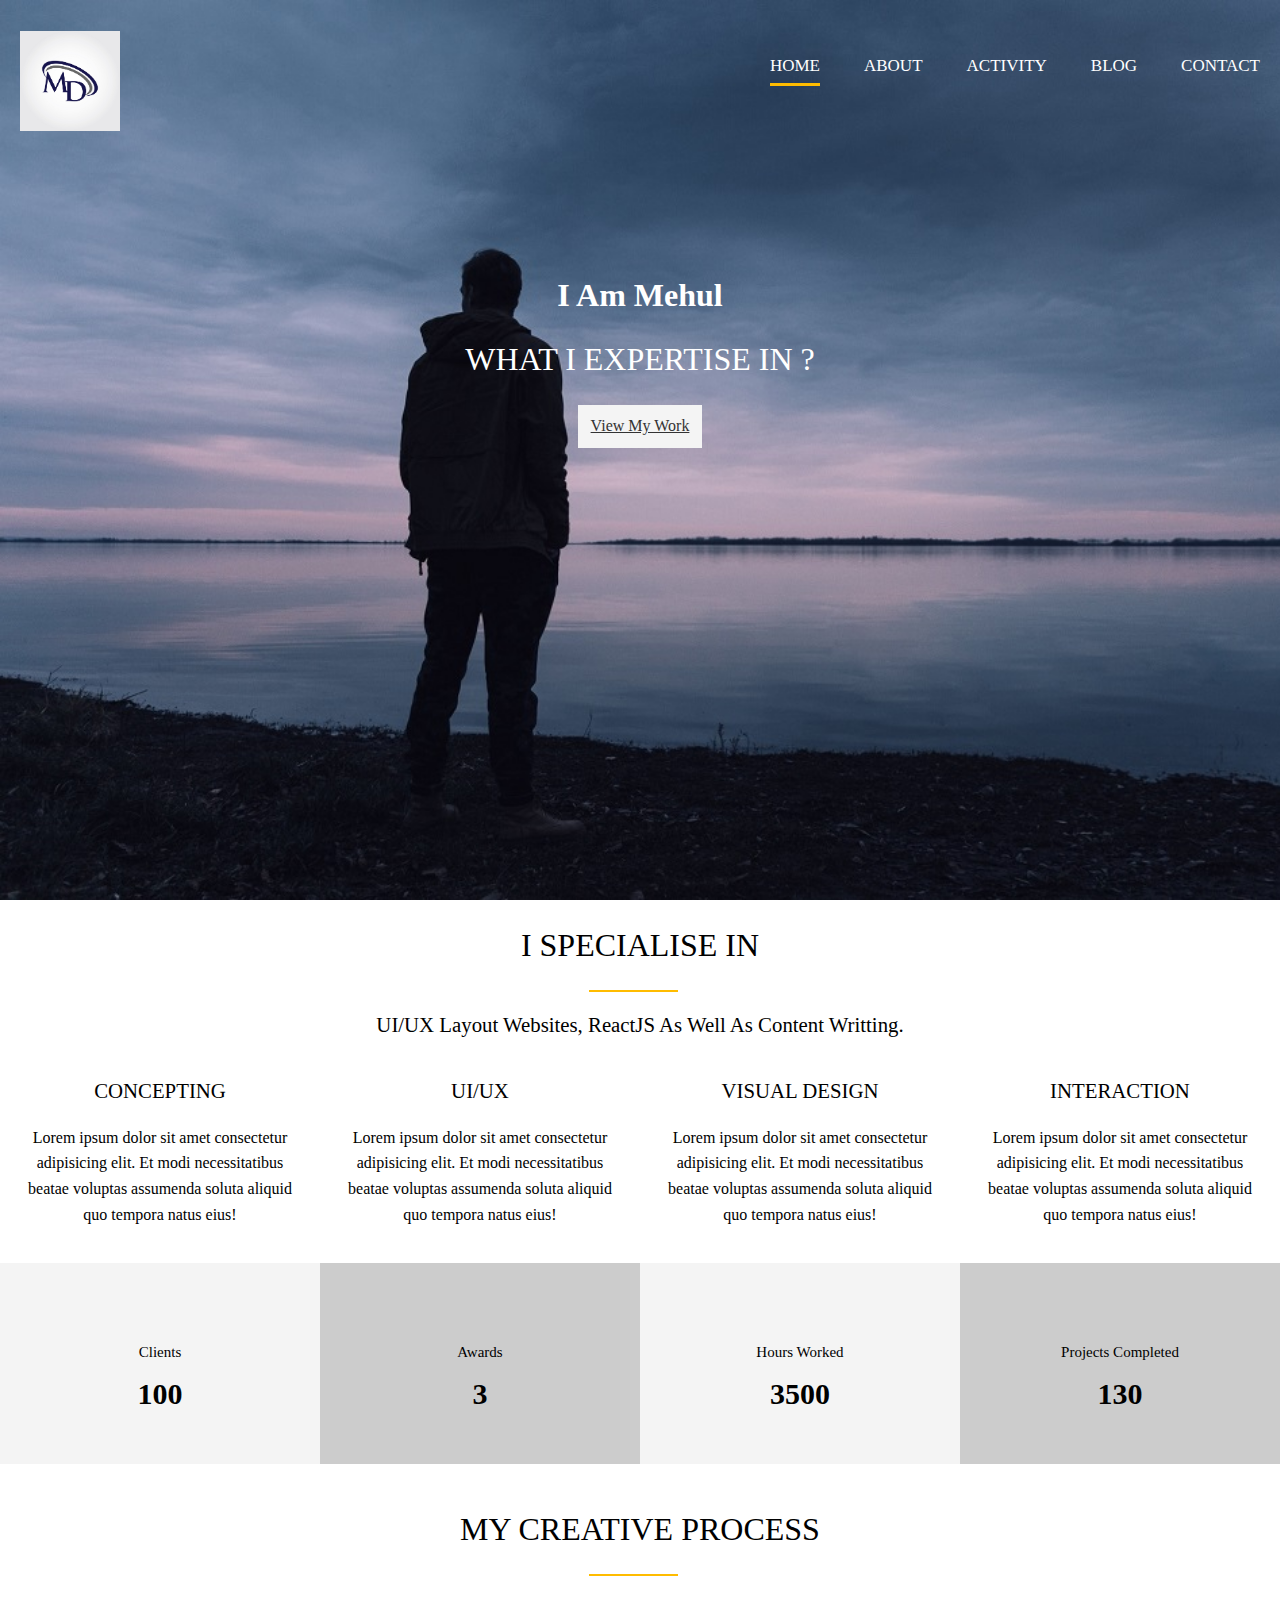
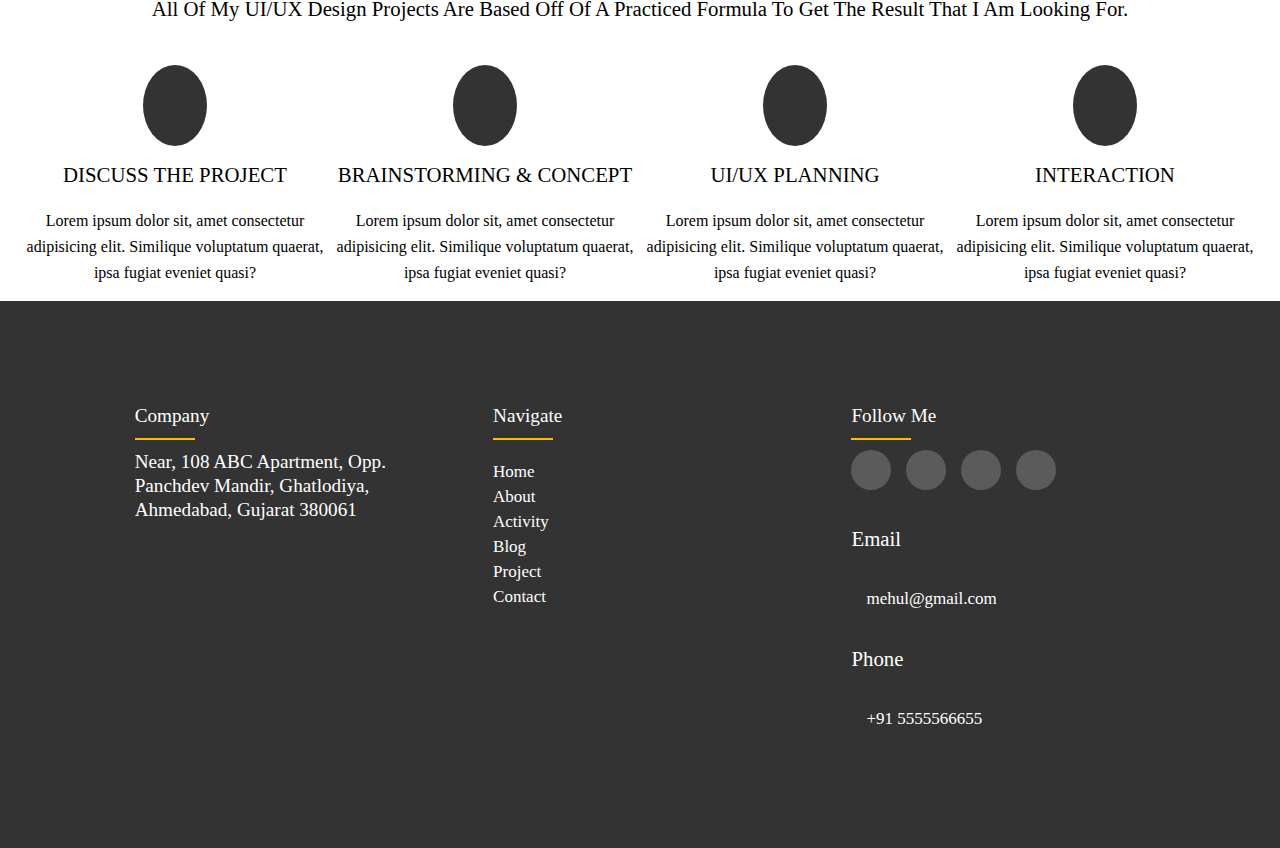
<file: index.html>
<!DOCTYPE html>

    <head>
            <title>Intership</title>
            <link rel="stylesheet" type="text/css" href="style.css">
            <link rel="stylesheet" href="https://cdnjs.cloudflare.com/ajax/libs/font-awesome/6.1.1/css/all.min.css" integrity="sha512-KfkfwYDsLkIlwQp6LFnl8zNdLGxu9YAA1QvwINks4PhcElQSvqcyVLLD9aMhXd13uQjoXtEKNosOWaZqXgel0g==" crossorigin="anonymous" referrerpolicy="no-referrer" />

            <script type="text/javascript">
                    function display()
                    {
                        
                        document.getElementById("msg").innerHTML="UI/UX , JAVASCRIPT, REACTJS";

                    }
                    setTimeout(display,3000);
            </script>
    </head>

    <body>
            <header id="header">

                <div class="logo"><h1><img src="Images/ori_3801289_eu2o5l9dvtd2qpp33jozd2pcywym1j75oodq8j6g_monogram-md-logo-design.jpg" alt="logo" width="100px" height="100px"/></h1></div>
                    
                <div class="Navbar">                
                        <ul>
                            <li><a href="#" class="current">Home</a></li>
                            <li><a href="About.html">About</a></li>
                            <li><a href="Activity.html">Activity</a></li>
                            <li><a href="Blog.html">Blog</a></li>
                            <li><a href="contact.html">Contact</a></li>
                        </ul>
                </div>
                <div class="header-content">
                    <h1>I Am Mehul</h1>
                    <h2>WHAT I EXPERTISE IN ?</h2>
                    <h2 id="msg" style="color: #ffbc00;"></h2>
                    <a href="Activity.html" class="btn-light">View My Work</a>
                </div>

            </header>

            <section class="section-a">
                <div>
                    <h2>I SPECIALISE IN</h1>
                    <div class="line"></div>

                    <h3>UI/UX layout websites, reactJS as well as content writting.</h3>           
                </div>
            </section>

            <section class="section-b">
                <div class="content-1">
                <div class="section">
                    <i class="fas fa-file-alt fa-2x"></i>
                    <h3>CONCEPTING</h3>
                    <p>Lorem ipsum dolor sit amet consectetur adipisicing elit. Et modi necessitatibus beatae voluptas assumenda soluta aliquid quo tempora natus eius!</p>
                </div>
                <div class="section">
                    <i class="fas fa-desktop fa-2x"></i>
                    <h3>UI/UX</h3>
                    <p>Lorem ipsum dolor sit amet consectetur adipisicing elit. Et modi necessitatibus beatae voluptas assumenda soluta aliquid quo tempora natus eius!</p>
                </div>
                <div class="section">
                    <i class="fas fa-object-ungroup fa-2x"></i>
                    <h3>VISUAL DESIGN</h3>
                    <p>Lorem ipsum dolor sit amet consectetur adipisicing elit. Et modi necessitatibus beatae voluptas assumenda soluta aliquid quo tempora natus eius!</p>
                </div>
                <div class="section">
                    <i class="fas fa-thumbs-up fa-2x"></i>
                    <h3>INTERACTION</h3>
                    <p>Lorem ipsum dolor sit amet consectetur adipisicing elit. Et modi necessitatibus beatae voluptas assumenda soluta aliquid quo tempora natus eius!</p>
                </div>
                </div>
            </section>

            <section class="section-c">
                <div class="stats">
                <div>
                    <ul>
                        <li><i class="fas fa-users fa-3x"></i></li>
                        <li class="state-title">Clients</li>
                        <li class="state-number">100</li>
                    </ul>
                </div>
                    
                <div>
                    <ul>
                        <li><i class="fas fa-award fa-3x"></i></li>
                        <li class="state-title">Awards</li>
                        <li class="state-number">3</li>
                    </ul>
                </div>

                <div>
                    <ul>
                        <li><i class="fas fa-hourglass-start fa-3x"></i></li>
                        <li class="state-title">Hours Worked</li>
                        <li class="state-number">3500</li>
                    </ul>
                </div>

                <div>
                    <ul>
                        <li><i class="fas fa-code-branch fa-3x"></i></li>
                        <li class="state-title">Projects Completed</li>
                        <li class="state-number">130</li>
                    </ul>
                </div>
                </div>
            </section>

            <section class="section-d">
                <div class="sec-tile">
                    <h2>MY CREATIVE PROCESS</h2>
                    <div class="line"></div>
                </div>
                <div>
                    <h3>All of my UI/UX design projects are based off of a practiced formula to get the result that I am looking for.</h3>
                </div>
                <div class="process">
                    <div>
                        <i class="fas fa-file-alt fa-4x process-icon my-2"></i>
                        <h3>DISCUSS THE PROJECT</h3>
                        <p>Lorem ipsum dolor sit, amet consectetur adipisicing elit. Similique voluptatum quaerat, ipsa fugiat eveniet quasi?</p>
                    </div>
                    <div>
                        <i class="fas fa-desktop fa-4x process-icon my-2"></i>
                        <h3>BRAINSTORMING & CONCEPT</h3>
                        <p>Lorem ipsum dolor sit, amet consectetur adipisicing elit. Similique voluptatum quaerat, ipsa fugiat eveniet quasi?</p>
                    </div>
                    <div>
                        <i class="fas fa-object-ungroup fa-4x process-icon my-2"></i>
                        <h3>UI/UX PLANNING</h3>
                        <p>Lorem ipsum dolor sit, amet consectetur adipisicing elit. Similique voluptatum quaerat, ipsa fugiat eveniet quasi?</p>
                    </div>
                    <div>
                        <i class="fas fa-thumbs-up fa-4x process-icon my-2"></i>
                        <h3>INTERACTION</h3>
                        <p>Lorem ipsum dolor sit, amet consectetur adipisicing elit. Similique voluptatum quaerat, ipsa fugiat eveniet quasi?</p>
                    </div>
                </div>

                <footer>
                    <div class="footer-div">
                        <div>Company </div><div class="footerLine"></div>
                        <div>Near, 108 ABC Apartment,
                            Opp. Panchdev Mandir,
                            Ghatlodiya, 
                            Ahmedabad, Gujarat 380061</div>
                    </div>

                    <div class="footer-div">
                    <div >Navigate</div>
                    <div class="footerLine"></div>

                    <div class="footer-link">
                        <ul>
                            <li><a href="#">Home</a></li>
                            <li><a href="#">About</a></li>
                            <li><a href="#">Activity</a></li>
                            <li><a href="#">Blog</a></li>
                            <li><a href="#">Project</a></li>
                            <li><a href="#">Contact</a></li>
                        </ul>
                    </div>
                    </div>

                    <div class="footer-div">
                        <div>Follow Me</div>
                        <div class="footerLine"></div>
                        
                        <div class="social-icon">
                            <a href="#"><i class="fab fa-twitter"></i></a>
                            <a href="#"><i class="fab fa-instagram"></i></a>
                            <a href="#"><i class="fab fa-facebook-f"></i></a>
                            <a href="#"><i class="fab fa-linkedin-in"></i></a>
                        </div>

                        <div class="contact-info">
                            <div>
                                <i class="fas fa-envelope fa-2x"></i>
                                <h3>Email</h3>
                                <a href="#" class="btn-dark">mehul@gmail.com</a>
    
                            </div>
                            <div>
                                <i class="fas fa-phone fa-2x"></i>
                                <h3>Phone</h3>
                                <a href="#" class="btn-dark">+91 5555566655</a>
                            </div>
                        </div>
                    </div>

                </footer>
               
            </section>
    </body>

</html>
</file>
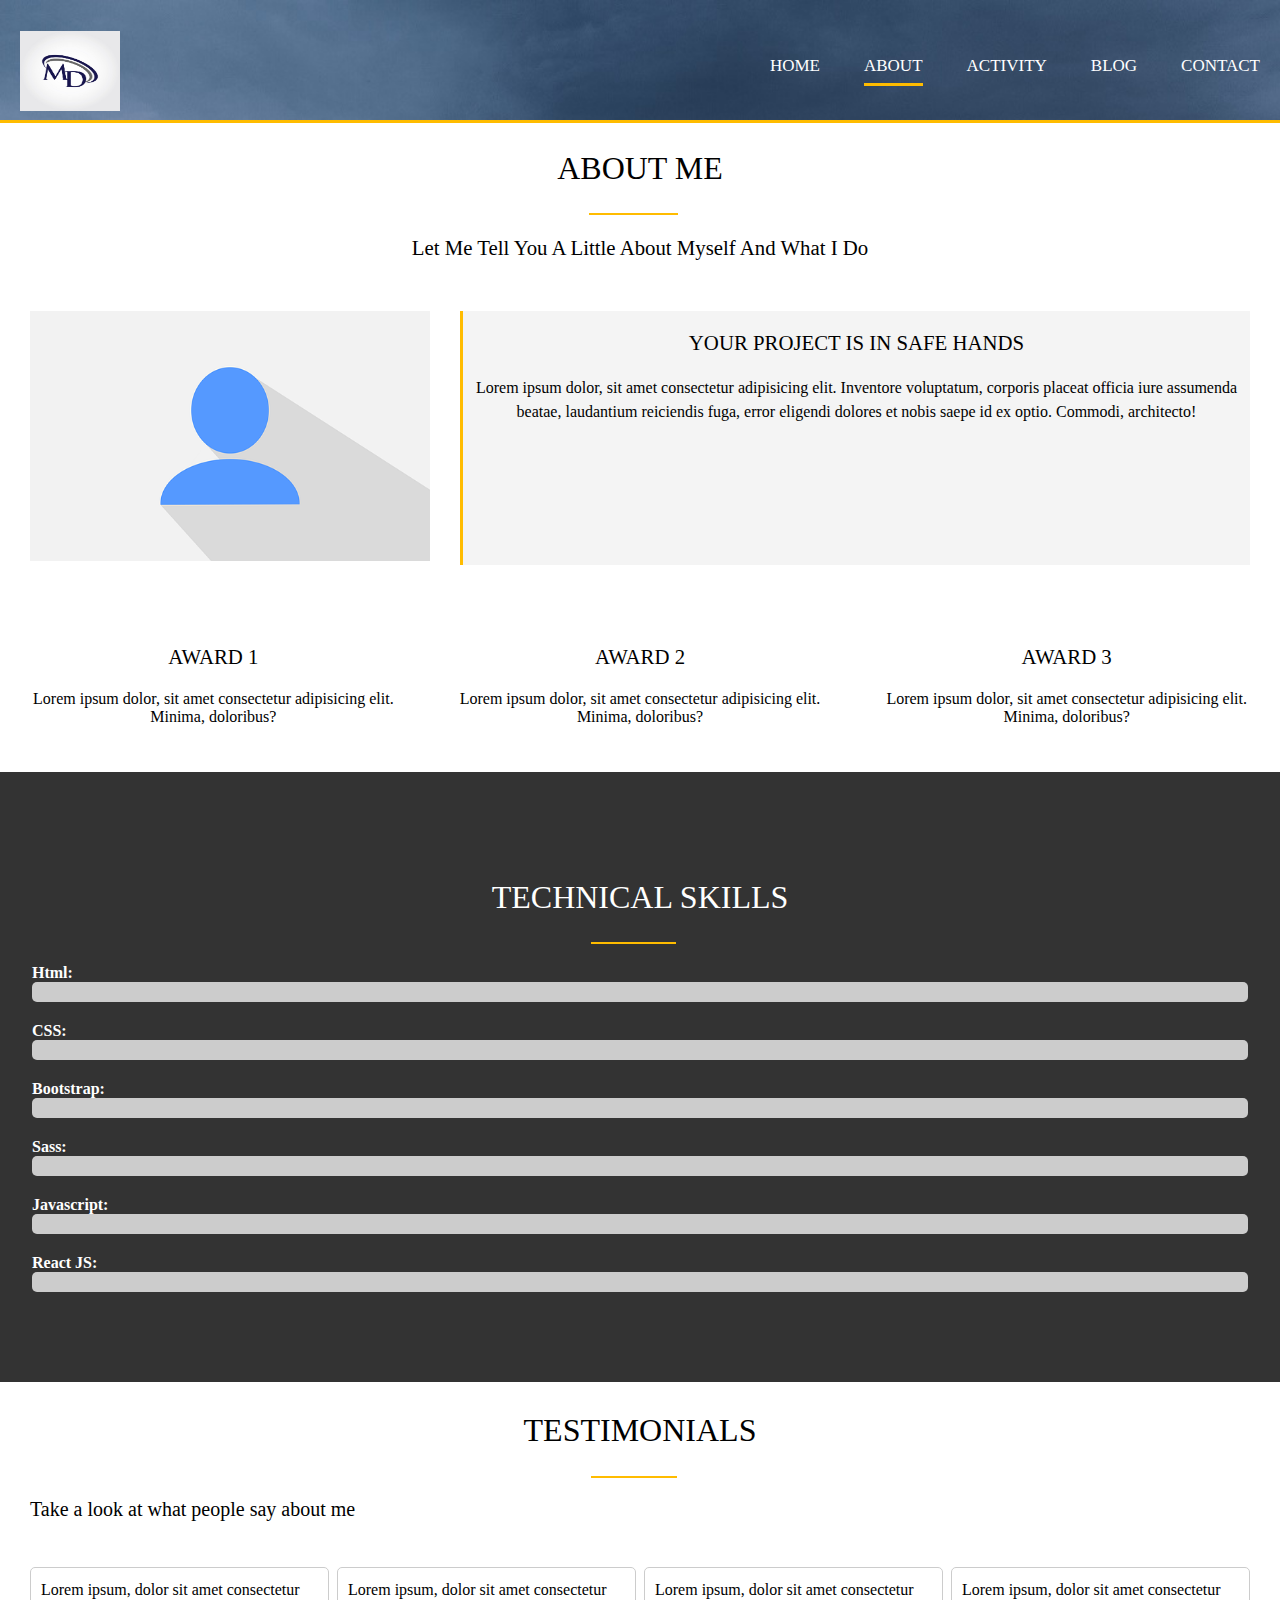
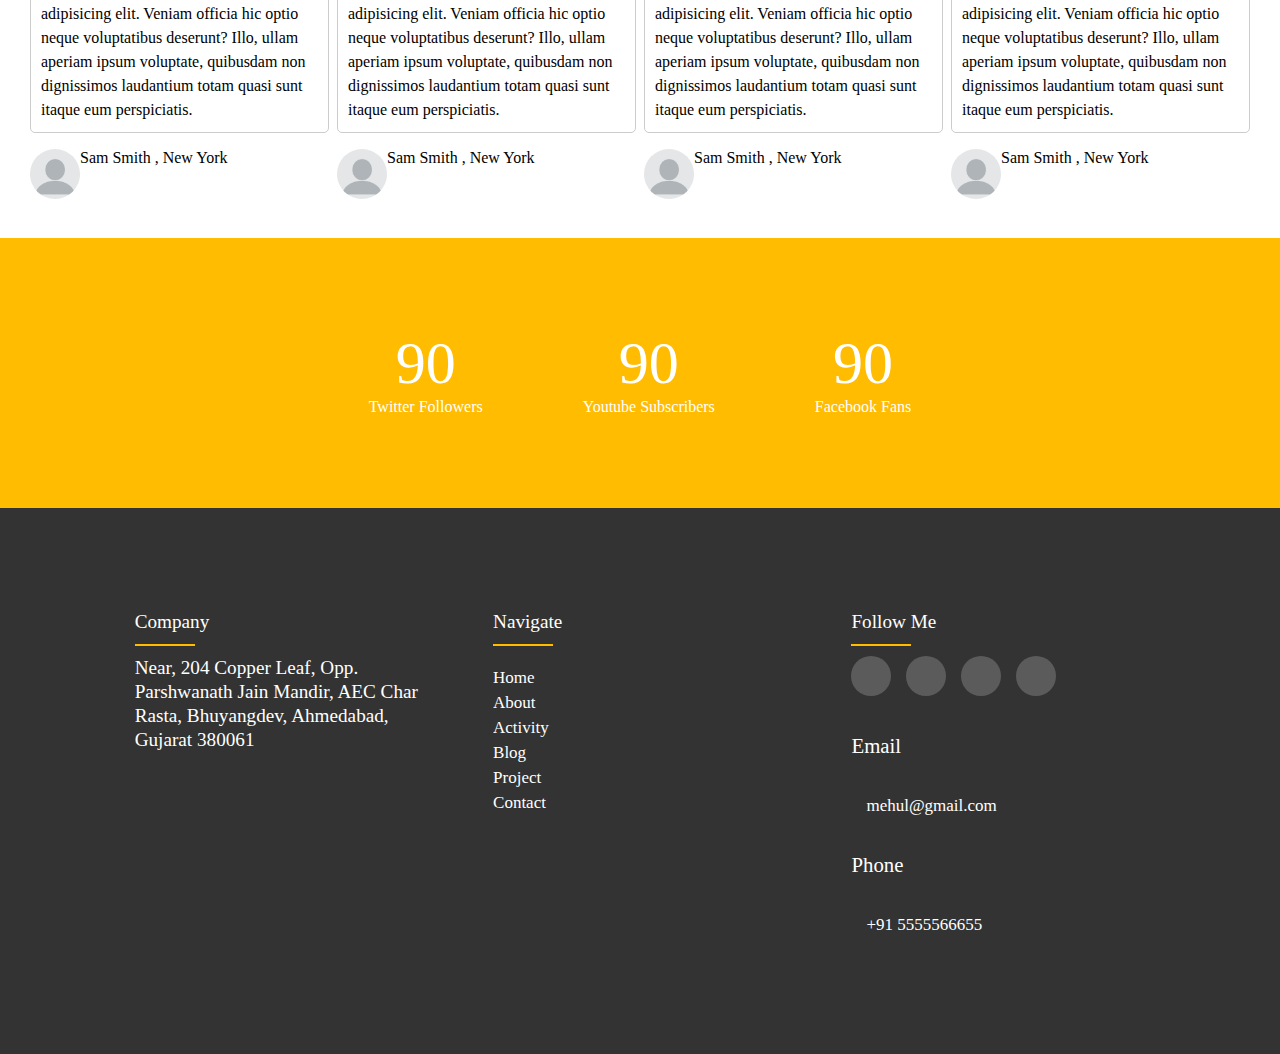
<file: About.html>
<!DOCTYPE html>
    <head>
        <title>Intership</title>
        <link rel="stylesheet" type="text/css" href="style.css">
        <link rel="stylesheet" href="https://cdnjs.cloudflare.com/ajax/libs/font-awesome/6.1.1/css/all.min.css" integrity="sha512-KfkfwYDsLkIlwQp6LFnl8zNdLGxu9YAA1QvwINks4PhcElQSvqcyVLLD9aMhXd13uQjoXtEKNosOWaZqXgel0g==" crossorigin="anonymous" referrerpolicy="no-referrer" />

</head>
<body>
    <header id="header" style="height:120px;">

        <div class="logo"><h1><img src="Images/ori_3801289_eu2o5l9dvtd2qpp33jozd2pcywym1j75oodq8j6g_monogram-md-logo-design.jpg" alt="logo" width="100px" height="80px"/></h1></div>
            
        <div class="Navbar">                
                <ul>
                    <li><a href="home.html">Home</a></li>
                    <li><a href="About.html" class="current">About</a></li>
                    <li><a href="Activity.html">Activity</a></li>
                    <li><a href="Blog.html">Blog</a></li>
                    <li><a href="contact.html">Contact</a></li>
                </ul>
        </div>
    </header>
    <div class="border-bottom"></div>

    <div class="section-e">
            <h2>ABOUT ME</h2>
            <div class="line"></div>
            <h3>Let me tell you a little about myself and what I do</h3>
        </div>
    </div>

    <div class="section-f">
        <div class="photo">
            <img src="Images/user-3331257__340.webp" width="400px" height="250px%"/>
        </div>
      
        <div class="about-me">
            <h3>YOUR PROJECT IS IN SAFE HANDS</h3>
            <p>Lorem ipsum dolor, sit amet consectetur adipisicing elit. Inventore voluptatum, corporis placeat officia iure assumenda beatae, laudantium reiciendis fuga, error eligendi dolores et nobis saepe id ex optio. Commodi, architecto!</p>
        </div>
    </div>
    <div class="section-g">
        <div class="awards">
            <div>
                <i class="fas fa-award fa-3x"></i>
                <h3>AWARD 1</h3>
                <p>Lorem ipsum dolor, sit amet consectetur adipisicing elit. Minima, doloribus?</p>
            </div>
            <div>
                <i class="fas fa-award fa-3x"></i>
                <h3>AWARD 2</h3>
                <p>Lorem ipsum dolor, sit amet consectetur adipisicing elit. Minima, doloribus?</p>
            </div>
            <div>
                <i class="fas fa-award fa-3x"></i>
                <h3>AWARD 3</h3>
                <p>Lorem ipsum dolor, sit amet consectetur adipisicing elit. Minima, doloribus?</p>
            </div> 
        </div>
    </div>
    <section id="about-b" class="bg-dark py-3" >
        <div class="container">
            <h2>Technical Skills</h2>
            <div class="line"></div>
            <h4>Html:</h4>
            <div id="progressHtml" >
                <div  id="progressDoneHtml" data-done="95%"></div>
            </div>
            <h4>CSS:</h4>
            <div id="progressCss"  >
                <div  id="progressDoneCss" data-done="95%"></div>
            </div>
            <h4>Bootstrap:</h4>
            <div id="progressBootstrap"  >
                <div  id="progressDoneBootstrap" data-done="85%"></div>
            </div>
            <h4>Sass:</h4>
            <div id="progressSass"  >
                <div  id="progressDoneSass" data-done="80%"></div>
            </div>
            <h4>Javascript:</h4>
            <div id="progressJavascript"  >
                <div  id="progressDoneJavascript" data-done="90%"></div>
            </div>
            <h4>React JS:</h4>
            <div id="progressReact"  >
                <div  id="progressDoneReact" data-done="75%"></div>
            </div>
        </div>
    </section>
    <div class="section-h">
        <div>
            <h2>TESTIMONIALS</h2>
            <div class="line"></div>
            <p>Take a look at what people say about me</p>
        </div>
    </div>
    <div class="testimonials">
        <div>
            <p>
                Lorem ipsum, dolor sit amet consectetur adipisicing elit. Veniam officia hic optio neque
                voluptatibus deserunt? Illo, ullam aperiam ipsum voluptate, quibusdam non dignissimos laudantium
                totam quasi sunt itaque eum perspiciatis.
            </p>
            <ul>
                <li><img src="Images/blank-profile-picture-973460_640.webp" width="50px" height="50px"/></li>
                <li>Sam Smith , New York</li>
            </ul>
        </div>
        <div>
            <p>
                Lorem ipsum, dolor sit amet consectetur adipisicing elit. Veniam officia hic optio neque
                voluptatibus deserunt? Illo, ullam aperiam ipsum voluptate, quibusdam non dignissimos laudantium
                totam quasi sunt itaque eum perspiciatis.
            </p>
            <ul>
                <li><img src="Images/blank-profile-picture-973460_640.webp" width="50px" height="50px"/></li>
                <li>Sam Smith , New York</li>
            </ul>
        </div>
        <div>
            <p>
                Lorem ipsum, dolor sit amet consectetur adipisicing elit. Veniam officia hic optio neque
                voluptatibus deserunt? Illo, ullam aperiam ipsum voluptate, quibusdam non dignissimos laudantium
                totam quasi sunt itaque eum perspiciatis.
            </p>
            <ul>
                <li><img src="Images/blank-profile-picture-973460_640.webp" width="50px" height="50px"/></li>
                <li>Sam Smith , New York</li>
            </ul>
        </div>
        <div>
            <p>
                Lorem ipsum, dolor sit amet consectetur adipisicing elit. Veniam officia hic optio neque
                voluptatibus deserunt? Illo, ullam aperiam ipsum voluptate, quibusdam non dignissimos laudantium
                totam quasi sunt itaque eum perspiciatis.
            </p>
            <ul>
                <li><img src="Images/blank-profile-picture-973460_640.webp" width="50px" height="50px"/></li>
                <li>Sam Smith , New York</li>
            </ul>
        </div>
    </div>

    <div class="increment-counter">
        <div>
        <div class="counter-container">
            <i class="fab fa-twitter fa-3x"></i>
            <div class="counter" data-target="350"></div>
            <span>Twitter Followers</span>
          </div>
        </div>
        <div>
          <div class="counter-container">
            <i class="fab fa-youtube fa-3x"></i>
            <div class="counter" data-target="500"></div>
            <span>Youtube Subscribers</span>
          </div>
        </div>
        <div>
          <div class="counter-container">
            <i class="fab fa-facebook fa-3x"></i>
            <div class="counter" data-target="550"></div>
            <span>Facebook Fans</span>
        </div>
        </div>
    </div>
    <footer>
        <div class="footer-div">
            <div>Company </div><div class="footerLine"></div>
            <div>Near, 204 Copper Leaf,
                Opp. Parshwanath Jain Mandir,
                AEC Char Rasta, Bhuyangdev, 
                Ahmedabad, Gujarat 380061</div>
        </div>

        <div class="footer-div">
        <div >Navigate</div>
        <div class="footerLine"></div>

        <div class="footer-link">
            <ul>
                <li><a href="#">Home</a></li>
                <li><a href="#">About</a></li>
                <li><a href="#">Activity</a></li>
                <li><a href="#">Blog</a></li>
                <li><a href="#">Project</a></li>
                <li><a href="#">Contact</a></li>
            </ul>
        </div>
        </div>

        <div class="footer-div">
            <div>Follow Me</div>
            <div class="footerLine"></div>
            
            <div class="social-icon">
                <a href="#"><i class="fab fa-twitter"></i></a>
                <a href="#"><i class="fab fa-instagram"></i></a>
                <a href="#"><i class="fab fa-facebook-f"></i></a>
                <a href="#"><i class="fab fa-linkedin-in"></i></a>
            </div>

            <div class="contact-info">
                <div>
                    <i class="fas fa-envelope fa-2x"></i>
                    <h3>Email</h3>
                    <a href="#" class="btn-dark">mehul@gmail.com</a>

                </div>
                <div>
                    <i class="fas fa-phone fa-2x"></i>
                    <h3>Phone</h3>
                    <a href="#" class="btn-dark">+91 5555566655</a>
                </div>
            </div>
        </div>

    </footer>

    <script>
     
     window.addEventListener("scroll", progressAll);

function progressAll() {
  const triggerProgress = (window.innerHeight / 8) * 4;
  const progressTop = document.getElementById('about-b');

  const progressStart = progressTop.getBoundingClientRect().top;

  if (progressStart < triggerProgress) {
  

    const progress = document.getElementById("progressDoneHtml");
    progress.style.width = progress.getAttribute("data-done");
    progress.style.opacity = 1;

    const progressCss = document.getElementById("progressDoneCss");
    progressCss.style.width = progressCss.getAttribute("data-done");
    progressCss.style.opacity = 1;

    const progressSass = document.getElementById("progressDoneSass");
    progressSass.style.width = progressSass.getAttribute("data-done");
    progressSass.style.opacity = 1;


    const progressBootstrap = document.getElementById("progressDoneBootstrap");
    progressBootstrap.style.width = progressBootstrap.getAttribute("data-done");
    progressBootstrap.style.opacity = 1;

    const progressJavscript = document.getElementById("progressDoneJavascript");
    progressJavscript.style.width = progressJavscript.getAttribute("data-done");
    progressJavscript.style.opacity = 1;

    const progressReact = document.getElementById("progressDoneReact");
    progressReact.style.width = progressReact.getAttribute("data-done");
    progressReact.style.opacity = 1;
  }
}

const counters = document.querySelectorAll(".counter");
counters.forEach(function (counter) {
  counter.innerText = "20";
  updatecounter();

  function updatecounter() {
    const target = +counter.getAttribute("data-target");
    const c = +counter.innerText;
    const increment = target / 1000;

    if (c < target) {
      counter.innerText = `${Math.ceil(c + increment)}`;
      setTimeout(updatecounter, 10);
    } else {
      counter.innerText = target;
    }
  }
});
    </script>
</body>
</html>
</file>
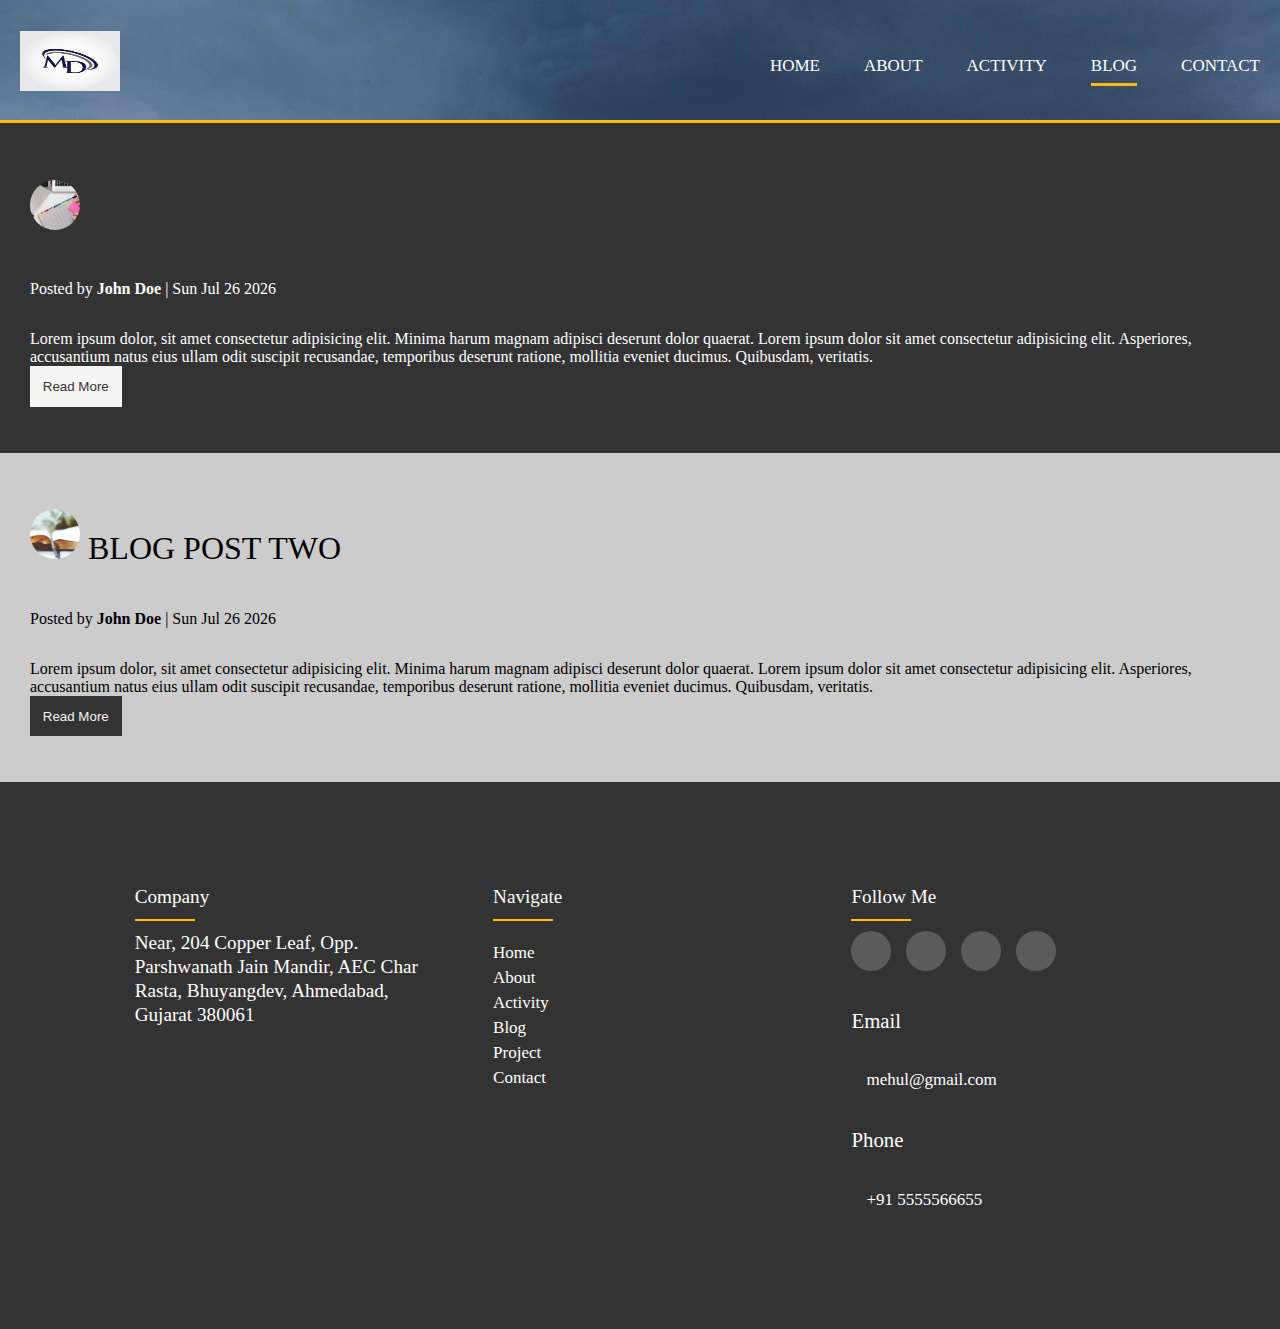
<file: Blog.html>
<!DOCTYPE html>
    <head>
        <title>Blog</title>
        <link rel="stylesheet" type="text/css" href="style.css">
        <link rel="stylesheet" href="https://cdnjs.cloudflare.com/ajax/libs/font-awesome/6.1.1/css/all.min.css" integrity="sha512-KfkfwYDsLkIlwQp6LFnl8zNdLGxu9YAA1QvwINks4PhcElQSvqcyVLLD9aMhXd13uQjoXtEKNosOWaZqXgel0g==" crossorigin="anonymous" referrerpolicy="no-referrer" />
    </head>

    <body>
        <header id="header" style="height:120px;">

            <div class="logo"><h1><img src="Images/ori_3801289_eu2o5l9dvtd2qpp33jozd2pcywym1j75oodq8j6g_monogram-md-logo-design.jpg" alt="logo" width="100px" height="60px"/></h1></div>
                
            <div class="Navbar">                
                    <ul>
                        <li><a href="home.html">Home</a></li>
                        <li><a href="About.html">About</a></li>
                        <li><a href="Activity.html">Activity</a></li>
                        <li><a href="Blog.html" class="current">Blog</a></li>
                        <li><a href="contact.html">Contact</a></li>
                    </ul>
            </div>
        </header>
        <div class="border-bottom"></div>
        <div class="row">
            <div class="column">
                <div class="column-2 bg-dark">
                    <h2>
                        <img src="Images/photo-1523289333742-be1143f6b766.avif"
                            alt="" />

                    </h2>
                    <p class="meta">
                        <i class="fas fa-user"></i>Posted by <strong>John Doe</strong> |
                        <label id="date"></label>
                    </p>
                    
                    <p class="blog-text">
                        Lorem ipsum dolor, sit amet consectetur adipisicing elit. Minima harum magnam adipisci
                        deserunt dolor quaerat.
                        Lorem ipsum dolor sit amet consectetur adipisicing elit. Asperiores,
                        accusantium natus
                        eius ullam odit suscipit recusandae, temporibus deserunt ratione, mollitia eveniet
                        ducimus. Quibusdam,
                        veritatis.
                        <span class="show hide"> Architecto nulla tempora, laboriosam eaque enim libero
                            
                            veritatis autem illum beatae cupiditate odio quae accusantium! Officiis ad quidem quas
                            cum, doloribus
                            reprehenderit aperiam amet, beatae at voluptate perferendis obcaecati qui expedita ipsa
                            
                            aperiam ab esse rem, recusandae nostrum eaque aliquid eos optio magni quia corrupti
                            consequuntur similique. Doloribus quibusdam numquam fugit beatae perspiciatis cumque
                            magnam dolorum odit ratione cum, deserunt inventore sed delectus eligendi?</span>
                        <br>
                        <button id="btn" class="btn btn-light">Read More</button>
                    </p>
                </div>
            </div>

        </div>
        <div class="row">
            <div class="column">
                <div class="column-2 bg-light">
                    <h2>
                        <img src="Images/photo-1472905981516-5ac09f35b7f4.avif"
                            alt="" />

                        Blog Post Two
                    </h2>
                    <p class="meta">
                        <i class="fas fa-user"></i>Posted by <strong>John Doe</strong> |
                        <label id="date1"></label>
                    </p>
                    
                    <p class="blog-text">
                        Lorem ipsum dolor, sit amet consectetur adipisicing elit. Minima harum magnam adipisci
                        deserunt dolor quaerat.
                        Lorem ipsum dolor sit amet consectetur adipisicing elit. Asperiores,
                        accusantium natus
                        eius ullam odit suscipit recusandae, temporibus deserunt ratione, mollitia eveniet
                        ducimus. Quibusdam,
                        veritatis.
                        <span class="show-1 hide-1"> Architecto nulla tempora, laboriosam eaque enim libero
                            
                            veritatis autem illum beatae cupiditate odio quae accusantium! Officiis ad quidem quas
                            cum, doloribus
                            reprehenderit aperiam amet, beatae at voluptate perferendis obcaecati qui expedita ipsa
                            
                            aperiam ab esse rem, recusandae nostrum eaque aliquid eos optio magni quia corrupti
                            consequuntur similique. Doloribus quibusdam numquam fugit beatae perspiciatis cumque
                            magnam dolorum odit ratione cum, deserunt inventore sed delectus eligendi?</span>
                        <br>
                        <button id="btn-1" class="btn btn-dark">Read More</button>
                    </p>
                </div>
            </div>

        </div>

        <footer>
            <div class="footer-div">
                <div>Company </div><div class="footerLine"></div>
                <div>Near, 204 Copper Leaf,
                    Opp. Parshwanath Jain Mandir,
                    AEC Char Rasta, Bhuyangdev, 
                    Ahmedabad, Gujarat 380061</div>
            </div>
    
            <div class="footer-div">
            <div >Navigate</div>
            <div class="footerLine"></div>
    
            <div class="footer-link">
                <ul>
                    <li><a href="#">Home</a></li>
                    <li><a href="#">About</a></li>
                    <li><a href="#">Activity</a></li>
                    <li><a href="#">Blog</a></li>
                    <li><a href="#">Project</a></li>
                    <li><a href="#">Contact</a></li>
                </ul>
            </div>
            </div>
    
            <div class="footer-div">
                <div>Follow Me</div>
                <div class="footerLine"></div>
                
                <div class="social-icon">
                    <a href="#"><i class="fab fa-twitter"></i></a>
                    <a href="#"><i class="fab fa-instagram"></i></a>
                    <a href="#"><i class="fab fa-facebook-f"></i></a>
                    <a href="#"><i class="fab fa-linkedin-in"></i></a>
                </div>
    
                <div class="contact-info">
                    <div>
                        <i class="fas fa-envelope fa-2x"></i>
                        <h3>Email</h3>
                        <a href="#" class="btn-dark">mehul@gmail.com</a>
    
                    </div>
                    <div>
                        <i class="fas fa-phone fa-2x"></i>
                        <h3>Phone</h3>
                        <a href="#" class="btn-dark">+91 5555566655</a>
                    </div>
                </div>
            </div>
    
        </footer>
        <script>
            const btn = document.querySelector( '#btn' );
            const text = document.querySelector( '.show' );
            btn.addEventListener( 'click', function() {
                text.classList.toggle( 'hide' )
    
                btn.textContent == "Read More"
                    ? ( btn.textContent = "Read Less" )
                    : ( btn.textContent = "Read More" );
    
    
            } )
            const btn1 = document.querySelector( '#btn-1' );
            const text1 = document.querySelector( '.show-1' );
            btn1.addEventListener( 'click', function() {
                text1.classList.toggle( 'hide-1' )
    
                btn1.textContent == "Read More"
                    ? ( btn1.textContent = "Read Less" )
                    : ( btn1.textContent = "Read More" );
    
    
            } )
            
            var date = new Date().toDateString();
            document.getElementById("date").innerHTML=date;
            document.getElementById("date1").innerHTML=date;

            
        </script>
    </body>
</html>
</file>
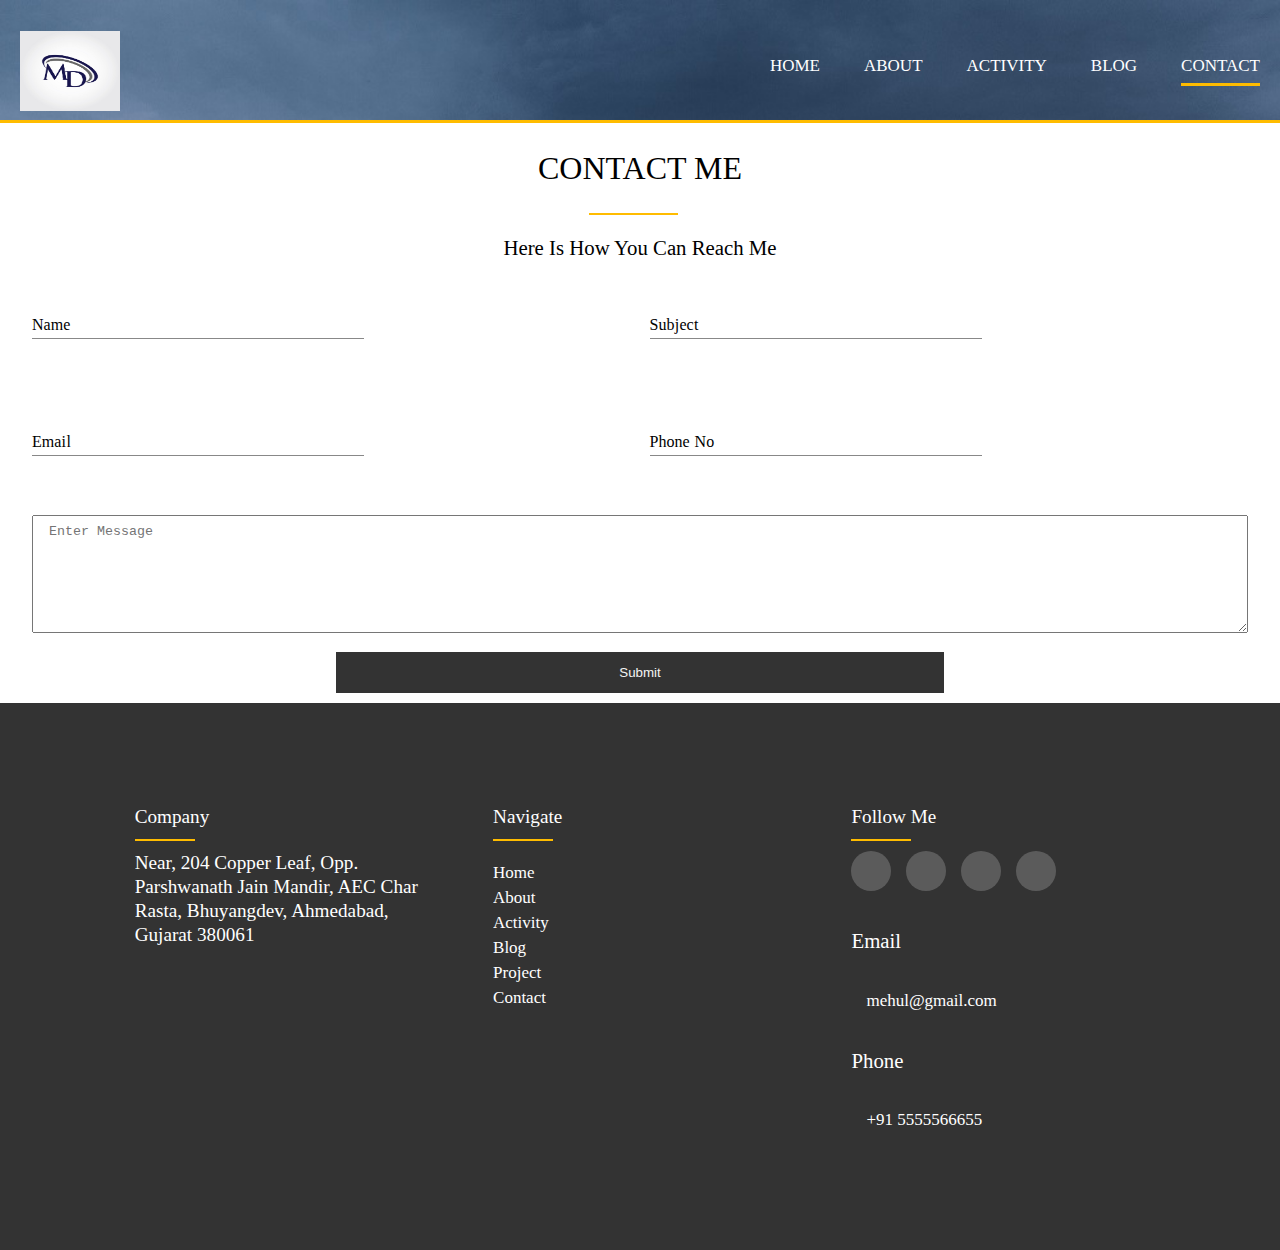
<file: contact.html>
<!DOCTYPE html>

    <head>
        <title>Intership</title>
        <link rel="stylesheet" type="text/css" href="style.css">
        <link rel="stylesheet" href="https://cdnjs.cloudflare.com/ajax/libs/font-awesome/6.1.1/css/all.min.css" integrity="sha512-KfkfwYDsLkIlwQp6LFnl8zNdLGxu9YAA1QvwINks4PhcElQSvqcyVLLD9aMhXd13uQjoXtEKNosOWaZqXgel0g==" crossorigin="anonymous" referrerpolicy="no-referrer" />

    </head>
    <body>
     <header id="header" style="height:120px;">

        <div class="logo"><h1><img src="Images/ori_3801289_eu2o5l9dvtd2qpp33jozd2pcywym1j75oodq8j6g_monogram-md-logo-design.jpg" alt="logo" width="100px" height="80px"/></h1></div>
                
            <div class="Navbar">                
                    <ul>
                        <li><a href="home.html">Home</a></li>
                        <li><a href="About.html">About</a></li>
                        <li><a href="Activity.html">Activity</a></li>
                        <li><a href="Blog.html">Blog</a></li>
                        <li><a href="contact.html" class="current">Contact</a></li>
                    </ul>
            </div>
        </header>
        <div class="border-bottom"></div>

        <div class="section-e">
            <h2>contact Me</h2>
            <div class="line"></div>
            <h3>Here is how you can reach me</h3>
        </div>
        <div id="form-container">
        <form onsubmit="event.preventDefault()">
            <div class="text-fields">
                <div class="form-content">
                    <input type="text" class="text-input name-input" pattern="[a-zA-Z].{2,}"
                        title="Must be alphbets only,minimum 3 " required>
                    <label>Name</label>
                </div>
                <div class="form-content">

                    <input type="text" class="text-input subject-input" required>
                    <label>Subject</label>
                </div>
                <div class="form-content">

                    <input type="email" class="text-input email-input"
                        title="Email format must be ___@___.__"
                        required>
                        <!-- pattern="[a-z0-9._%+-]+@[a-z0-9.-]+\.[a-z]{2,3}$" -->
                    <label>Email</label>
                </div>
                <div class="form-content">

                    <input type="text" class="text-input phone-input" 
                        title="Exactly 10 digits  " required>
                        <!-- pattern="[0-9]{10,10}" -->
                    <label> Phone No</label>
                </div>

                <textarea class="text-input message-input" placeholder="Enter Message" required></textarea>

            </div>
            <button type="submit" class="btn-dark">Submit</button>
        </form>
        </div>
    </div>


    <footer>
        <div class="footer-div">
            <div>Company </div><div class="footerLine"></div>
            <div>Near, 204 Copper Leaf,
                Opp. Parshwanath Jain Mandir,
                AEC Char Rasta, Bhuyangdev, 
                Ahmedabad, Gujarat 380061</div>
        </div>

        <div class="footer-div">
        <div >Navigate</div>
        <div class="footerLine"></div>

        <div class="footer-link">
            <ul>
                <li><a href="#">Home</a></li>
                <li><a href="#">About</a></li>
                <li><a href="#">Activity</a></li>
                <li><a href="#">Blog</a></li>
                <li><a href="#">Project</a></li>
                <li><a href="#">Contact</a></li>
            </ul>
        </div>
        </div>

        <div class="footer-div">
            <div>Follow Me</div>
            <div class="footerLine"></div>
            
            <div class="social-icon">
                <a href="#"><i class="fab fa-twitter"></i></a>
                <a href="#"><i class="fab fa-instagram"></i></a>
                <a href="#"><i class="fab fa-facebook-f"></i></a>
                <a href="#"><i class="fab fa-linkedin-in"></i></a>
            </div>

            <div class="contact-info">
                <div>
                    <i class="fas fa-envelope fa-2x"></i>
                    <h3>Email</h3>
                    <a href="#" class="btn-dark">mehul@gmail.com</a>

                </div>
                <div>
                    <i class="fas fa-phone fa-2x"></i>
                    <h3>Phone</h3>
                    <a href="#" class="btn-dark">+91 5555566655</a>
                </div>
            </div>
        </div>

    </footer>

    <script>
        const labels = document.querySelectorAll( "label" );

        labels.forEach( function( label ) {
            label.innerHTML = label.innerText
                .split( "" )
                .map(function(letter, idx){
            return `<span style='transition-delay:${idx * 80}ms'>${letter}</span>`
        })
                .join( "" );
        } );
    </script>
    </body>
</html>
</file>
<file: style.css>
body{
    margin: 0;
}
#header{
  
    background: url(Images/showcase.jpg) no-repeat;
    background-size: cover;
    height: 100vh;
 
}
.Navbar{
    float: right;
    list-style: none;
    margin: 40px 20px 20px 20px;

  
}
.header-content{

    text-align: center;
    padding-top: 20%;
    color: #fff;
}
#header li{
    display: inline;
    margin-left: 40px;
}
.btn-light{
    color: #333;
    background-color: #f4f4f4;
    display: inline-block;
    padding: 0.8rem;
    transition: all 0.5s;
    border: none;
    cursor: pointer;
}
.btn-light:hover{
    background-color: #ffbc00;
}
#header ul a.current{
    border-color: #ffbc00;
}
#header ul a{
    text-decoration: none;
    font-size: 17px;
    color: white;
    text-transform: uppercase;
    border-bottom: 3px transparent solid; 
    padding-bottom: 0.5rem;
    transition: border-color 0.3s;
    
}
#header ul a:hover{
    border-bottom: 3px transparent solid; 
}
.logo{
    float: left;
    margin: 10px 20px 0px 20px;
}
h2{
    text-align: center;
    text-transform: uppercase;
    font-size: 2rem;
    font-weight: 100;
}
.section-a .line{
    border-top: 2px solid #ffbc00;
    width: 7%;
    margin-left: 46%;
    align-content: center;
}
h3{
    text-align: center;
    font-size: 1.3rem;
    font-weight: 100;
    text-transform: capitalize;
}
.content-1{
    display: flex;
   
}
.section{
    flex-direction: row;
    text-align: center;
    line-height: 1.6em;
    margin: 0px 20px 0px 20px;
    
}
.content-1 i{
    color: #ffbc00;
}
.stats li{
    list-style: none;
}
.stats{

    display: grid;
    grid-template-columns: repeat(4, 1fr);
    padding: 20px 0px 20px 0px;
}
.stats div:nth-child(odd) {
    background: #f4f4f4;
}
.stats div:nth-child(even) {
    background: #ccc;
}
.stats div{

    display: block;
    padding: 3rem;
    text-align: center;
    flex-direction: row;
}
.stats ul {
    padding-inline-start: 0%;
}
.state-title{
    font-size: 15px;
    line-height: 50px;
}
.state-number{
    font-weight: bold;
    font-size: 30px;
}
.section-d .line{
    border-top: 2px solid #ffbc00;
    width: 7%;
    margin-left: 46%;
    align-content: center;
}

.process{
    display: grid;
    grid-template-columns: repeat(4, 1fr);
    text-align: center;
    line-height: 1.6em;
    margin: 50px 20px 0px 20px;
}
.process .process-icon{
    border-radius: 50%;
    background: #333;
    color: #fff;
    padding: 2rem;
    width: 70px;
    height: 70px;
    line-height: 70px;
    text-align: center;
    position: relative;
    transition: all 1s;
}
.process .process-icon:hover{
    background: #ffbc00;
    width: 90px;
    height: 90px;   
    line-height: 90px; 
}
footer{
    display: flex;
    justify-content: space-evenly;
    background-color: #333;
    color:white;
    padding: 8%;
    
    
}
.footer-div{

    width: 33%;
    margin-inline: 3%;
    overflow: hidden;
    text-align: left;
    font-size: larger;
    
    
}

.footerLine  {
    margin: 10px 0px 10px 0px;
    width: 60px;
    border-bottom: 2px solid #ffbc00;
    
}

ul{
    align-content: flex-start;
    list-style: none;  
    padding-left: 0px;
    margin-bottom: 5px;  
}
.footer-div{
    line-height: 1.5rem;
}
.footer-div .social-icon i{
    display: inline-block !important;
    height: 40px;
    width: 40px;
    background-color: rgba(255, 255, 255, 0.2);
    margin: 0 10px 10px 0;
    text-align: center !important;
    line-height: 40px !important;
    border-radius: 50%;
    color: #ffffff;
    transition: all 0.5s ease;
}
.footer-div .social-icon i:hover{
    background: #ffbc00; 
    color: black;
}
.contact-info h3{
    text-align: left;
}
.contact-info a{
    padding: 15px;
    transition: all 1s;
}
.contact-info a:hover{
    background-color:#ffbc00;
}

.footer-div a{
    text-decoration: none;
    font-size: 17px;
    color: white;
}
.footer-link a:hover{
    color: #ffbc00;
    margin-left: 20px;
    transition: all 1s;

}

.stats li:hover{
    color: #ffbc00;
    transform: scale(1.5);
    transition: all 1s;
}
.section i:hover{
    color: black;
    transform: rotate(360deg);
    transition: all 1s;
}
.border-bottom{
    border-top: 3px solid #ffbc00;
}
.section-f{
    display: flex;
    flex-direction: row;
}
.section-f .photo{
    margin:30px 15px 30px 30px;
}
.section-f .about-me{
    background-color: #f4f4f4;
    margin:30px 30px 30px 15px;
    border-left: 3px solid #ffbc00;
    text-align: center;
    line-height: 1.5em;
}
.awards{
    display: flex;
    flex-direction: row;
    text-align: center;
}
.awards div{
    margin: 30px;
}
.awards i{
    color: #ffbc00;

    /* About Page Css */


}.section-e .line{
    border-top: 2px solid #ffbc00;
    width: 7%;
    margin-left: 46%;
    align-content: center;
}
.section-h .line{
    border-top: 2px solid #ffbc00;
    width: 7%;
    margin-left: 46%;
    align-content: center;
}
.section-h{
    margin: 30px;
}
.section-h p{
    font-size: 20px;
}
.testimonials{
    display: grid;
    grid-template-columns: repeat(4, 1fr);
    grid-gap: 0.5rem;
    margin: 30px;
}
.testimonials ul{
    display: flex;
}
.testimonials div p{
    border: 1px solid #ccc;
    border-radius: 5px;
    padding: 10px;
    line-height: 1.5em;
}
.testimonials img{
    border-radius: 50%;
}

.py-3 {
    padding: 3rem 0;
  }
.bg-dark {
    background: #333;
    color: #fff;
  }
  .container {
    max-width: 1280px;
    padding: 0 2rem;
    margin: auto;
    overflow: hidden;
  }
  #about-b .line{
    border-top: 2px solid #ffbc00;
    width: 7%;
    margin-left: 46%;
    align-content: center;
}
#about-b h2{
    text-transform: uppercase;
}
  #about-b #progressHtml {
    overflow: hidden;
    height: 20px;
    background: #ccc;
    border-radius: 5px;
    margin-bottom: 0.6rem;
  }
  #about-b #progressDoneHtml {
    height: 100%;
    color: #fff;
    width: 0;
    text-align: center;
    background: #ffbc00;
    /* transition: 1s ease 0.3s; */
    transition: 3s ease-in-out;
  }
  #about-b #progressCss {
    overflow: hidden;
    height: 20px;
    background: #ccc;
    border-radius: 5px;
    margin-bottom: 0.6rem;
  }
  #about-b #progressDoneCss {
    height: 100%;
    color: #fff;
    width: 0;
    text-align: center;
    background: #ffbc00;
    /* transition: 1s ease 0.3s; */
    transition: 3s ease-in-out;
  }
  #about-b #progressSass {
    overflow: hidden;
    height: 20px;
    background: #ccc;
    border-radius: 5px;
    margin-bottom: 0.6rem;
  }
  #about-b #progressDoneSass {
    height: 100%;
    color: #fff;
    width: 0;
    text-align: center;
    background: #ffbc00;
    /* transition: 1s ease 0.3s; */
    transition: 3s ease-in-out;
  }
  #about-b #progressBootstrap {
    overflow: hidden;
    height: 20px;
    background: #ccc;
    border-radius: 5px;
    margin-bottom: 0.6rem;
  }
  #about-b #progressDoneBootstrap {
    height: 100%;
    color: #fff;
    width: 0;
    text-align: center;
    background: #ffbc00;
    /* transition: 1s ease 0.3s; */
    transition: 3s ease-in-out;
  }
  #about-b #progressJavascript {
    overflow: hidden;
    height: 20px;
    background: #ccc;
    border-radius: 5px;
    margin-bottom: 0.6rem;
  }
  #about-b #progressDoneJavascript {
    height: 100%;
    color: #fff;
    width: 0;
    text-align: center;
    background: #ffbc00;
    /* transition: 1s ease 0.3s; */
    transition: 3s ease-in-out;
  }
  #about-b #progressReact {
    overflow: hidden;
    height: 20px;
    background: #ccc;
    border-radius: 5px;
    margin-bottom: 0.6rem;
  }
  #about-b #progressDoneReact {
    height: 100%;
    color: #fff;
    width: 0;
    text-align: center;
    background: #ffbc00;
    /* transition: 1s ease 0.3s; */
    transition: 3s ease-in-out;
  }
  #about-b h4{
    margin: 20px 0px 0px 0px;
  }
                                

    /* Activity Page Css */
.container {
    max-width: 1280px;
    padding:2rem;
    margin: auto;
    overflow: hidden;
}
.items img{
    object-fit: cover;
    width: 100%;
}
.items{
    display: grid;
    grid-template-columns: repeat(3, 1fr) !important;
    box-shadow: 0 5px 10px 0 rgb(0 0 0 / 30%);
}
.item{
    position: relative;
    background: #ffbc00;
    overflow: hidden;
}
.item-image {
    height: auto;
    transform: translateZ(0);
    display: block;
    transition: transform 750ms cubic-bezier(0.2, 1, 0.3, 1);
}
.item::after {
    content: "";
    position: absolute;
    display: block;
    background: inherit;
    opacity: 0.9;
    top: 0;
    left: 0;
    width: 100%;
    height: 100%;
    transform: scale(2) translateX(-75%) translateY(-75%) rotate(-28deg);
    transition: transform 3s cubic-bezier(0.2, 1, 0.3, 1);
  }
  .item:hover::after {
    transform: scale(2) translateX(0%) translateY(0%) rotate(-28deg);
  }
  .item:hover .item-image {
    transform: scale(1.2);
  }
  .item:hover .item-text {
    opacity: 1;
    transform: translateY(0);
  }
  .item-image {
    height: auto;
    transform: translateZ(0);
    display: block;
    transition: transform 750ms cubic-bezier(0.2, 1, 0.3, 1);
  }
  .item-image::before {
    content: "";
    display: block;
    padding-top: 75%;
    overflow: hidden;
  }
  .item-image img {
    position: absolute;
    top: 0;
    left: 0;
    width: 100%;
    height: auto;
    line-height: 0;
  }
  .item-text {
    position: absolute;
    top: 0;
    left: 0;
    bottom: 0;
    right: 0;
    opacity: 0;
    text-align: center;
    z-index: 1;
    color: #fff;
    transform: translateX(-20%);
    transition: opacity 500ms cubic-bezier(0.2, 1, 0.3, 1) transform
      cubic-bezier(0.2, 1, 0.3, 1);
    transition-delay: 300ms;
  }
  .item-text-wrap {
    position: absolute;
    width: 100%;
    top: 50%;
    transform: translateY(-50%);
  }
  .item-text-title {
    font-size: 2rem;
    padding: 0 1rem;
    margin: 5px 0 0 0;
  }
  .item-text-category {
    text-transform: uppercase;
    font-size: 1.2rem;
    opacity: 0.7;
    margin: 0;
  }
.increment-counter {
        background-color: #ffbc00;
        color: #fff;
        display: flex;
        flex-direction: row;
        align-items: center;
        justify-content: center;
        height: 30vh;
        /* overflow: hidden; */
        margin: 0;
}
.counter-container {
    justify-content: center;
    text-align: center;
    margin: 30px 50px;
}
.counter {
    font-size: 60px;
    margin-top: 10px;
}
            
                            /* Blog Page Css */
    

.column .column-2{
    display: flex;
    flex-direction: column;
    align-items: flex-start;
    justify-content: center;
    padding: 30px;
}
.column img{
    width: 50px;
    height: 50px;
    border-radius: 50%;
    object-fit: cover;
}
.bg-dark{
    background:#333;
    color: white;
}
.column-2{
    height: 100%;
}
.flex-columns h2 {
    font-size: 40px;
    font-weight: 100;
  }
  
  .flex-columns h4 {
    margin-bottom: 10px;
  }
  .flex-columns p {
    margin: 20px 0;
  }
  .hide{
    display: none;
  }
  .hide-1{
    display: none;
  }
  .bg-light{
    background:#ccc;
    color: black;
}
.btn-dark {
    color: #f4f4f4;
    background-color: #333;
    display: inline-block;
    padding: 0.8rem;
    transition: all 0.5s;
    border: none;
    cursor: pointer;
}
.btn-dark:hover{
    background-color: #ffbc00;
}


                    /* contact us */


.form-content {
  position: relative;
  margin: 20px 0 40px;
  width: 300px;
}
.form-content input {
  background-color: transparent;
  border: 0;
  border-bottom: 1px #888 solid;

  display: block;
  width: 100%;
  padding: 15px 0;
  font-size: 18px;
  color: #444;
}

.form-content input:focus,
.form-content input:valid {
  outline: 0;
  border-bottom: #222 1.5px solid;
}

.form-content label {
  position: absolute;
  top: 15px;
  left: 0;
}

.form-content label span {
  display: inline-block;
  font-size: 16px;
  min-width: 5px;
  /* transition: 0.3s cubic-bezier(0.68, -0.55, 0.265, 1.55); */
  transition: 0.09s ease;
}
.form-content input:focus + label span,
.form-content input:valid + label span {
  color: #444;
  transform: translateY(-30px);
}
.text-fields {
    grid-template-areas:
        "name"
        "subject"
        "email"
        "phone"
        "message";
}
.text-fields {
    display: grid;
    grid-template-areas:
        "name email"
        "subject phone"
        "message message";
    grid-gap: 1.2rem;
    margin-bottom: 1.2rem;
}

#form-container button[type="submit"] {
    width: 50%;
    margin-bottom: 10px;
}
#form-container {
    max-width: 1280px;
    padding: 0 2rem;
    margin: auto;
    overflow: hidden;
    text-align: center;
}
#form-container .text-fields .text-input {
    padding: 0.5rem 1rem;
}
#form-container .text-fields .message-input {
    grid-area: message;
    height: 100px;
}
</file>
